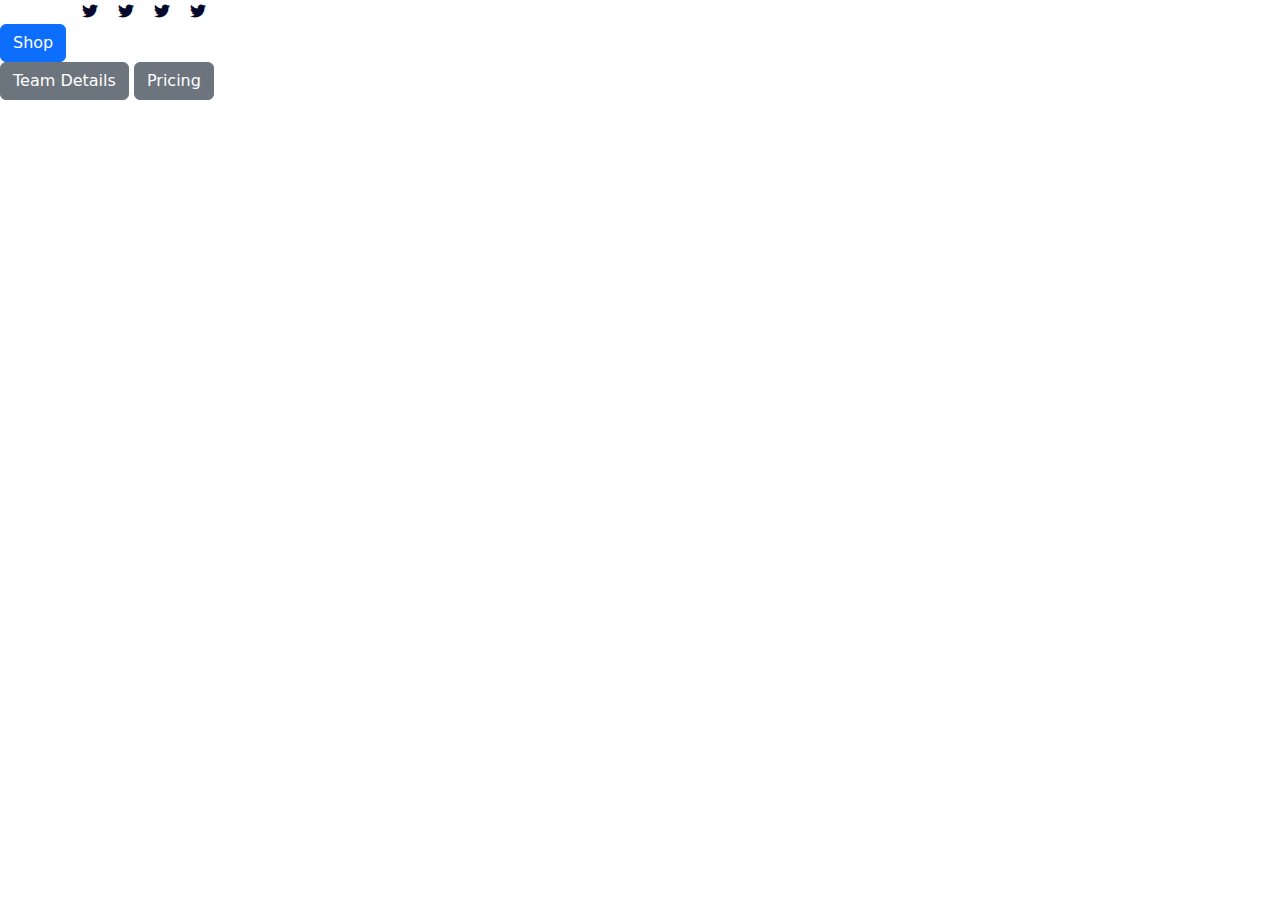
<file: index.html>
<!DOCTYPE html>
<html lang="en">

<head>
    <meta charset="UTF-8">
    <meta name="viewport" content="width=device-width, initial-scale=1.0">
    <title>Bootstrap</title>
    <link rel="stylesheet" href="css/bootstrap.min.css">
    <link rel="stylesheet" href="css/style.css">
    <link rel="stylesheet" href="css/font-awesome-icons.css">
</head>

<body>
    <div class="container">
        <div class="social-link">
            <a href="#"> <i class="fa-brands fa-twitter"></i></a>
            <a href="#"> <i class="fa-brands fa-twitter"></i></a>
            <a href="#"> <i class="fa-brands fa-twitter"></i></a>
            <a href="#"> <i class="fa-brands fa-twitter"></i></a>
        </div>
    </div>
    <div>
        <a class="btn btn-primary" href="shop.html">Shop</a>
    </div>
    <a class="btn btn-secondary" href="team-details.html">Team Details</a>
    <a class="btn btn-secondary" href="pricing.html">Pricing</a>
    <script src="js/bootstrap.min.js"></script>
</body>

</html>
</file>
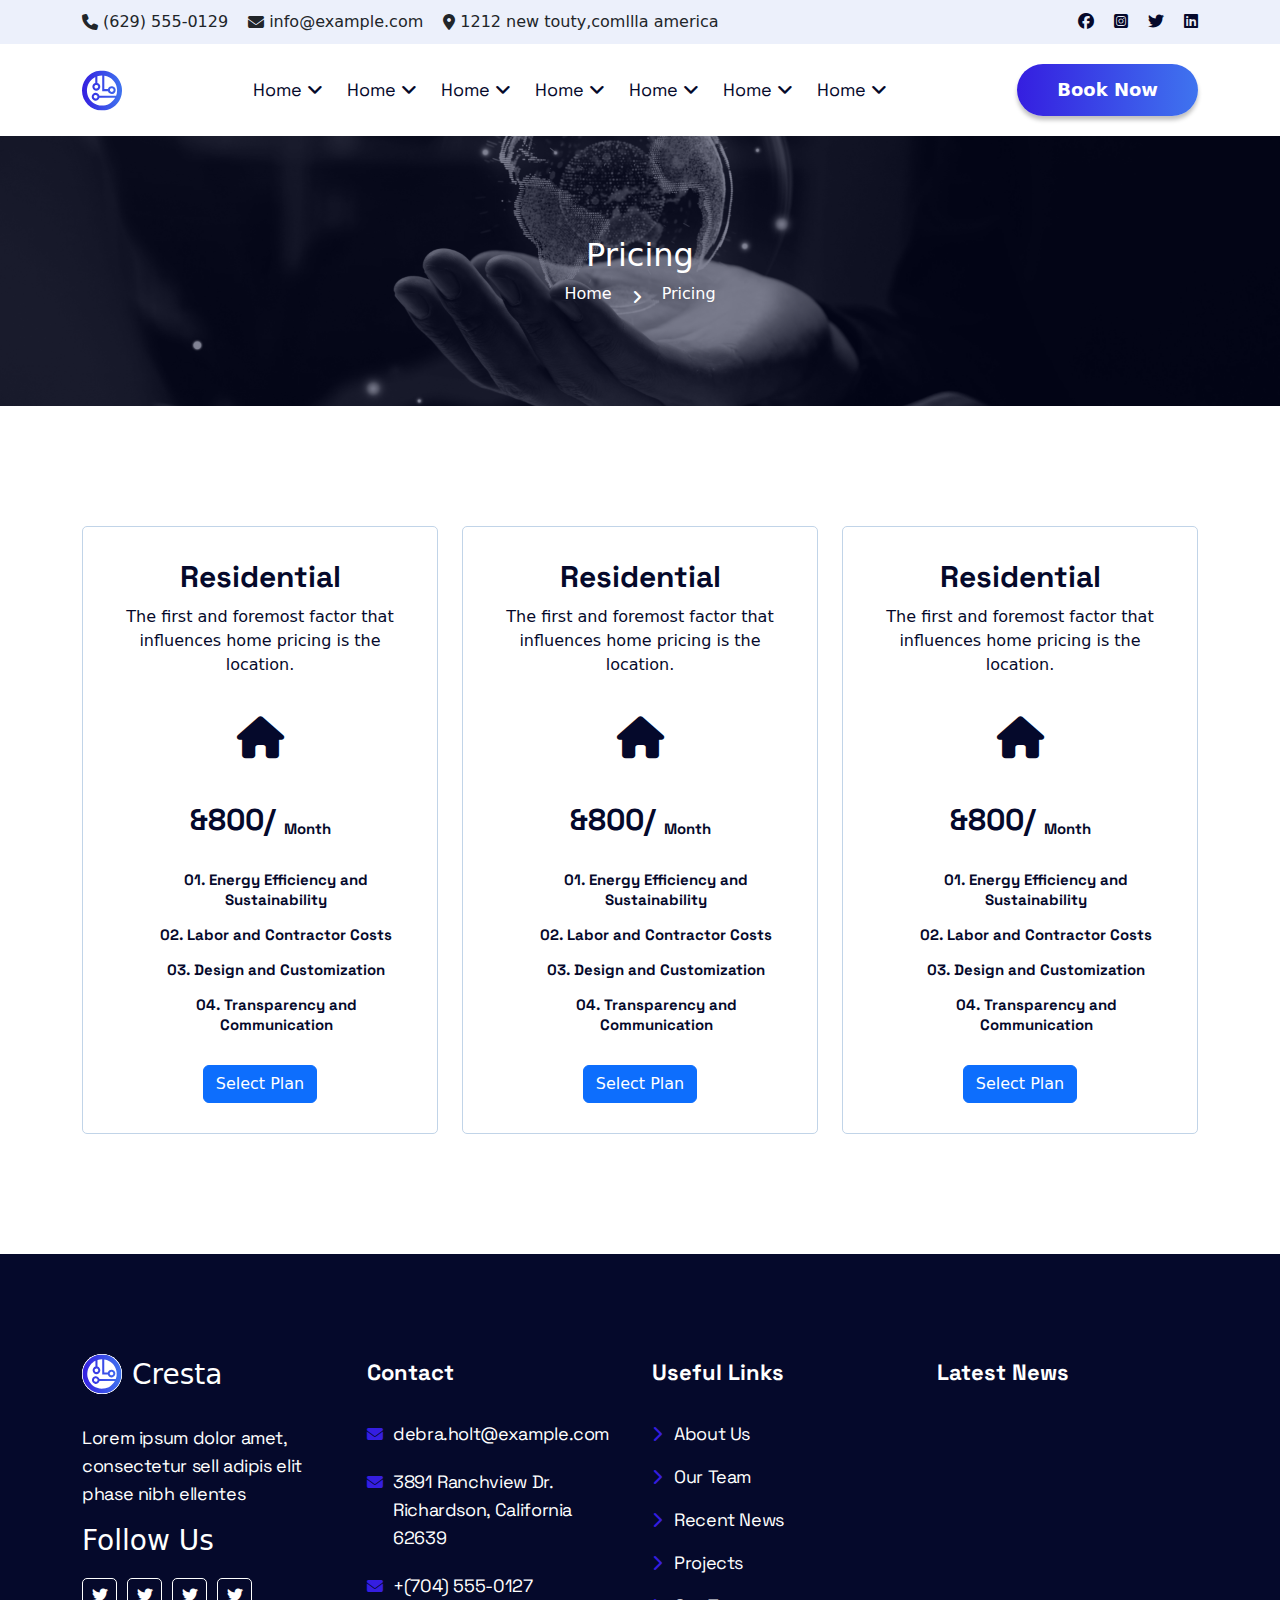
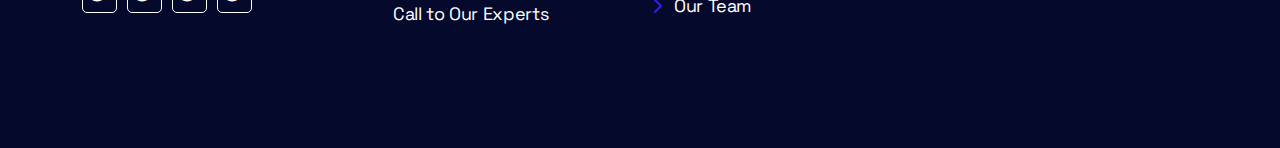
<file: pricing.html>
<!DOCTYPE html>
<html lang="en">

<head>
    <meta charset="UTF-8">
    <meta name="viewport" content="width=device-width, initial-scale=1.0">
    <title>Team Details</title>
    <link rel="stylesheet" href="css/style.css">
    <link rel="stylesheet" href="css/bootstrap.min.css">
    <link rel="stylesheet" href="css/font-awesome-icons.css">
    <link rel="preconnect" href="https://fonts.googleapis.com">
    <link rel="preconnect" href="https://fonts.gstatic.com" crossorigin>
    <link href="https://fonts.googleapis.com/css2?family=Space+Grotesk:wght@300..700&display=swap" rel="stylesheet">
</head>

<body>
    <!-- Header section Start -->
    <header>
        <div class="header-top">
            <div class="container">
                <div class="header-top-content-wrapper">
                    <div class="header-left-contact-info">
                        <ul>
                            <li>
                                <i class="fa-solid fa-phone"></i>
                                <p>(629) 555-0129</p>
                            </li>
                            <li>
                                <i class="fa-solid fa-envelope"></i>
                                <p>info@example.com</p>
                            </li>
                            <li>
                                <i class="fa-solid fa-location-dot"></i>
                                <p>1212 new touty,comllla america</p>
                            </li>
                        </ul>
                    </div>
                    <div class="social-link">
                        <a href="#"> <i class="fa-brands fa-facebook"></i></a>
                        <a href="#"> <i class="fa-brands fa-square-instagram"></i></a>
                        <a href="#"> <i class="fa-brands fa-twitter"></i></a>
                        <a href="#"> <i class="fa-brands fa-linkedin"></i></a>
                    </div>
                </div>
            </div>
        </div>
        <div class="main-nav">
            <div class="container">
                <div class="nav-content-wrapper">
                    <div class="main-logo">
                        <img src="images/logo.svg" alt="">
                    </div>
                    <nav>
                        <ul>
                            <li><a href="#">Home<i class="fa-solid fa-angle-down"></i></a></li>
                            <li><a href="#">Home<i class="fa-solid fa-angle-down"></i></a></li>
                            <li><a href="#">Home<i class="fa-solid fa-angle-down"></i></a></li>
                            <li><a href="#">Home<i class="fa-solid fa-angle-down"></i></a></li>
                            <li><a href="#">Home<i class="fa-solid fa-angle-down"></i></a></li>
                            <li><a href="#">Home<i class="fa-solid fa-angle-down"></i></a></li>
                            <li><a href="#">Home<i class="fa-solid fa-angle-down"></i></a></li>
                        </ul>
                    </nav>
                    <div>
                        <a class="primary-btn" href="#">Book Now</a>
                    </div>
                </div>
            </div>
        </div>
    </header>
    <!-- Header section Start -->
    <!-- Breadcum Start -->
    <div class="breadcum">
        <div>
            <h2 class="breadcum-title">Pricing</h2>
            <div class="breadcum-links">
                <a href="index.html">Home</a>
                <i class="fa-solid fa-angle-right"></i>
                <p>Pricing</p>
            </div>
        </div>
    </div>
    <!-- Breadcum End -->
    <section class="pricing-area">
        <div class="container">
            <div class="row">
                <div class="col-lg-4">
                    <div class="pricing-card">
                        <h2 class="price-title">Residential</h2>
                        <p class="price-para">The first and foremost factor that influences home pricing is the
                            location.</p>
                        <div class="price-icon">
                            <i class="fa-solid fa-house"></i>
                        </div>
                        <p class="price">&800/ <sub>Month</sub></p>
                        <ul>
                            <li>01. Energy Efficiency and Sustainability</li>
                            <li>02. Labor and Contractor Costs</li>
                            <li>03. Design and Customization</li>
                            <li>04. Transparency and Communication</li>
                        </ul>
                        <button class="btn btn-primary">Select Plan</button>
                    </div>
                </div>
                <div class="col-lg-4">
                    <div class="pricing-card">
                        <h2 class="price-title">Residential</h2>
                        <p class="price-para">The first and foremost factor that influences home pricing is the
                            location.</p>
                        <div class="price-icon">
                            <i class="fa-solid fa-house"></i>
                        </div>
                        <p class="price">&800/ <sub>Month</sub></p>
                        <ul>
                            <li>01. Energy Efficiency and Sustainability</li>
                            <li>02. Labor and Contractor Costs</li>
                            <li>03. Design and Customization</li>
                            <li>04. Transparency and Communication</li>
                        </ul>
                        <button class="btn btn-primary">Select Plan</button>
                    </div>
                </div>
                <div class="col-lg-4">
                    <div class="pricing-card">
                        <h2 class="price-title">Residential</h2>
                        <p class="price-para">The first and foremost factor that influences home pricing is the
                            location.</p>
                        <div class="price-icon">
                            <i class="fa-solid fa-house"></i>
                        </div>
                        <p class="price">&800/ <sub>Month</sub></p>
                        <ul>
                            <li>01. Energy Efficiency and Sustainability</li>
                            <li>02. Labor and Contractor Costs</li>
                            <li>03. Design and Customization</li>
                            <li>04. Transparency and Communication</li>
                        </ul>
                        <button class="btn btn-primary">Select Plan</button>
                    </div>
                </div>
            </div>
        </div>
    </section>
    <!-- Footer Start -->
    <footer class="footer">
        <div class="container">
            <div class="row">
                <div class="col-lg-3">
                    <div class="footer-widget">
                        <div class="footer-logo">
                            <img src="images/logo.svg" alt="logo">
                            <h3>Cresta</h3>
                        </div>
                        <p class="footer-para">Lorem ipsum dolor amet, consectetur sell adipis elit phase nibh ellentes
                        </p>
                        <div class="follow-us">
                            <h3>Follow Us</h3>
                            <div class="social-link footer-links">
                                <a href="#"> <i class="fa-brands fa-twitter"></i></a>
                                <a href="#"> <i class="fa-brands fa-twitter"></i></a>
                                <a href="#"> <i class="fa-brands fa-twitter"></i></a>
                                <a href="#"> <i class="fa-brands fa-twitter"></i></a>
                            </div>
                        </div>
                    </div>
                </div>
                <div class="col-lg-3">
                    <div class="footer-widget">
                        <h3 class="widget-title">Contact</h3>
                        <div class="contact-info">
                            <ul>
                                <li><i class="fa-solid fa-envelope"></i>
                                    <p>debra.holt@example.com</p>
                                </li>
                                <li><i class="fa-solid fa-envelope"></i>
                                    <p>3891 Ranchview Dr. Richardson, California 62639</p>
                                </li>
                                <li><i class="fa-solid fa-envelope"></i>
                                    <p>+(704) 555-0127 <br> Call to Our Experts</p>
                                </li>
                            </ul>
                        </div>
                    </div>
                </div>
                <div class="col-lg-3">
                    <div class="footer-widget">
                        <h3 class="widget-title">Useful Links</h3>
                        <div class="useful-links">
                            <ul>
                                <li><i class="fa-solid fa-chevron-right"></i><a href="#">About Us</a></li>
                                <li><i class="fa-solid fa-chevron-right"></i><a href="#">Our Team</a></li>
                                <li><i class="fa-solid fa-chevron-right"></i><a href="#">Recent News </a></li>
                                <li><i class="fa-solid fa-chevron-right"></i><a href="#">Projects</a></li>
                                <li><i class="fa-solid fa-chevron-right"></i><a href="#">Our Team</a></li>
                            </ul>
                        </div>
                    </div>
                </div>
                <div class="col-lg-3">
                    <div class="footer-widget">
                        <h3 class="widget-title">Latest News</h3>
                    </div>
                </div>
            </div>
        </div>
    </footer>
    <!-- Footer End -->
    <script src="js/bootstrap.min.js"></script>
</body>

</html>
</file>
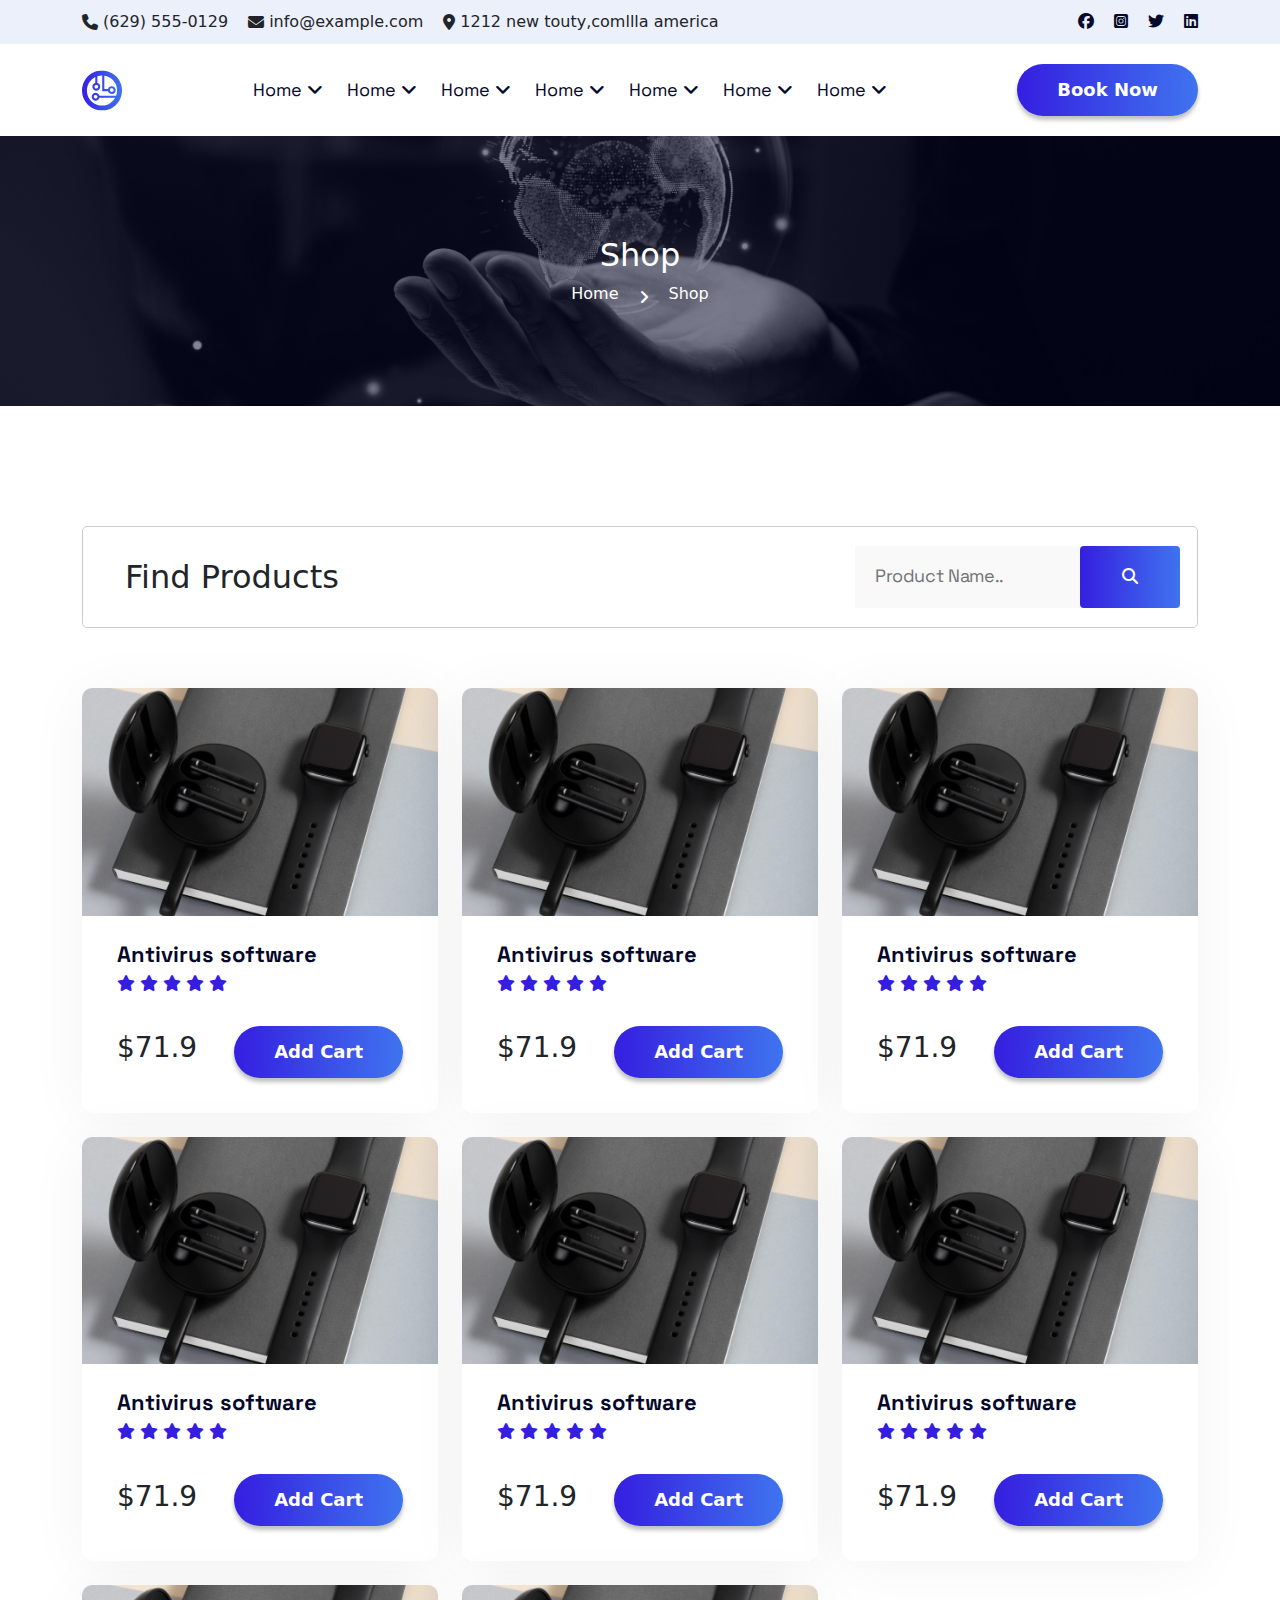
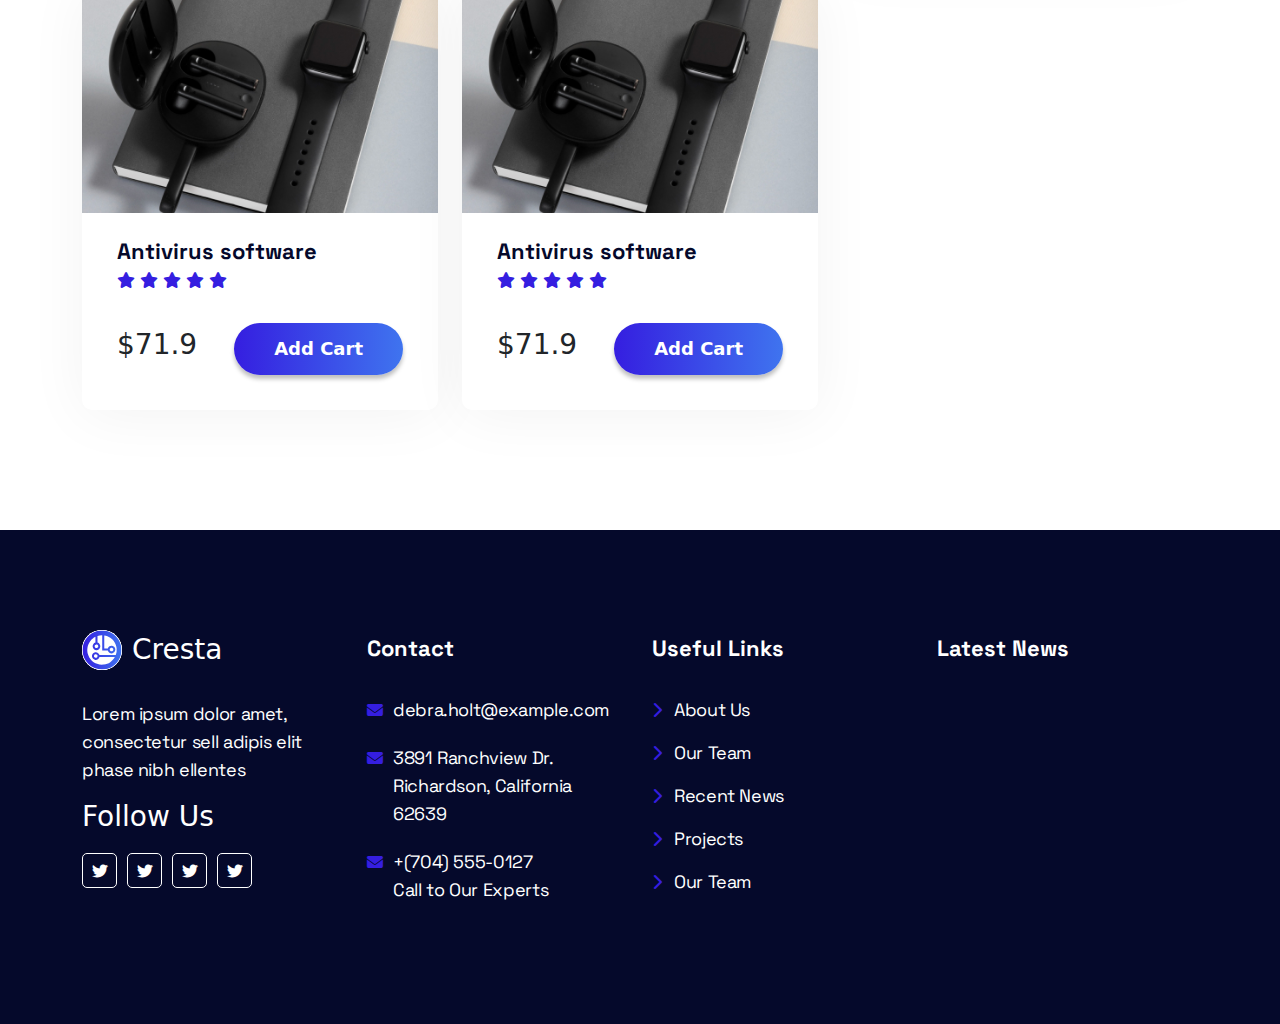
<file: shop.html>
<!DOCTYPE html>
<html lang="en">

<head>
    <meta charset="UTF-8">
    <meta name="viewport" content="width=device-width, initial-scale=1.0">
    <title>Team Details</title>
    <link rel="stylesheet" href="css/style.css">
    <link rel="stylesheet" href="css/bootstrap.min.css">
    <link rel="stylesheet" href="css/font-awesome-icons.css">
    <link rel="preconnect" href="https://fonts.googleapis.com">
    <link rel="preconnect" href="https://fonts.gstatic.com" crossorigin>
    <link href="https://fonts.googleapis.com/css2?family=Space+Grotesk:wght@300..700&display=swap" rel="stylesheet">
</head>

<body>
    <!-- Header section Start -->
    <header>
        <div class="header-top">
            <div class="container">
                <div class="header-top-content-wrapper">
                    <div class="header-left-contact-info">
                        <ul>
                            <li>
                                <i class="fa-solid fa-phone"></i>
                                <p>(629) 555-0129</p>
                            </li>
                            <li>
                                <i class="fa-solid fa-envelope"></i>
                                <p>info@example.com</p>
                            </li>
                            <li>
                                <i class="fa-solid fa-location-dot"></i>
                                <p>1212 new touty,comllla america</p>
                            </li>
                        </ul>
                    </div>
                    <div class="social-link">
                        <a href="#"> <i class="fa-brands fa-facebook"></i></a>
                        <a href="#"> <i class="fa-brands fa-square-instagram"></i></a>
                        <a href="#"> <i class="fa-brands fa-twitter"></i></a>
                        <a href="#"> <i class="fa-brands fa-linkedin"></i></a>
                    </div>
                </div>
            </div>
        </div>
        <div class="main-nav">
            <div class="container">
                <div class="nav-content-wrapper">
                    <div class="main-logo">
                        <img src="images/logo.svg" alt="">
                    </div>
                    <nav>
                        <ul>
                            <li><a href="#">Home<i class="fa-solid fa-angle-down"></i></a></li>
                            <li><a href="#">Home<i class="fa-solid fa-angle-down"></i></a></li>
                            <li><a href="#">Home<i class="fa-solid fa-angle-down"></i></a></li>
                            <li><a href="#">Home<i class="fa-solid fa-angle-down"></i></a></li>
                            <li><a href="#">Home<i class="fa-solid fa-angle-down"></i></a></li>
                            <li><a href="#">Home<i class="fa-solid fa-angle-down"></i></a></li>
                            <li><a href="#">Home<i class="fa-solid fa-angle-down"></i></a></li>
                        </ul>
                    </nav>
                    <div>
                        <a class="primary-btn" href="#">Book Now</a>
                    </div>
                </div>
            </div>
        </div>
    </header>
    <!-- Header section Start -->
    <!-- Breadcum Start -->
    <div class="breadcum">
        <div>
            <h2 class="breadcum-title">Shop</h2>
            <div class="breadcum-links">
                <a href="index.html">Home</a>
                <i class="fa-solid fa-angle-right"></i>
                <p>Shop</p>
            </div>
        </div>
    </div>
    <!-- Breadcum End -->
    <!-- Find Products Start -->
    <section class="find-products">
        <div class="container">
            <div class="find-products-search-wrapper">
                <h2>Find Products</h2>
                <form>
                    <input type="search" placeholder="Product Name..">
                    <button><i class="fa-solid fa-magnifying-glass"></i></button>
                </form>
            </div>
            <div class="products-card-wrapper">
                <div class="row">
                    <div class="col-lg-4">
                        <div class="product-card-content">
                            <div class="product-image">
                                <img src="images/product-image-1.jpg" alt="">
                            </div>
                            <div class="product-info">
                                <h3 class="product-title">Antivirus software</h3>
                                <div class="stars">
                                    <ul>
                                        <li><i class="fa-solid fa-star"></i></li>
                                        <li><i class="fa-solid fa-star"></i></li>
                                        <li><i class="fa-solid fa-star"></i></li>
                                        <li><i class="fa-solid fa-star"></i></li>
                                        <li><i class="fa-solid fa-star"></i></li>
                                    </ul>
                                </div>
                                <div class="product-pricing">
                                    <h3>$71.9</h3>
                                    <a class="primary-btn" href="#">Add Cart</a>
                                </div>
                            </div>
                        </div>
                    </div>
                    <div class="col-lg-4">
                        <div class="product-card-content">
                            <div class="product-image">
                                <img src="images/product-image-1.jpg" alt="">
                            </div>
                            <div class="product-info">
                                <h3 class="product-title">Antivirus software</h3>
                                <div class="stars">
                                    <ul>
                                        <li><i class="fa-solid fa-star"></i></li>
                                        <li><i class="fa-solid fa-star"></i></li>
                                        <li><i class="fa-solid fa-star"></i></li>
                                        <li><i class="fa-solid fa-star"></i></li>
                                        <li><i class="fa-solid fa-star"></i></li>
                                    </ul>
                                </div>
                                <div class="product-pricing">
                                    <h3>$71.9</h3>
                                    <a class="primary-btn" href="#">Add Cart</a>
                                </div>
                            </div>
                        </div>
                    </div>
                    <div class="col-lg-4">
                        <div class="product-card-content">
                            <div class="product-image">
                                <img src="images/product-image-1.jpg" alt="">
                            </div>
                            <div class="product-info">
                                <h3 class="product-title">Antivirus software</h3>
                                <div class="stars">
                                    <ul>
                                        <li><i class="fa-solid fa-star"></i></li>
                                        <li><i class="fa-solid fa-star"></i></li>
                                        <li><i class="fa-solid fa-star"></i></li>
                                        <li><i class="fa-solid fa-star"></i></li>
                                        <li><i class="fa-solid fa-star"></i></li>
                                    </ul>
                                </div>
                                <div class="product-pricing">
                                    <h3>$71.9</h3>
                                    <a class="primary-btn" href="#">Add Cart</a>
                                </div>
                            </div>
                        </div>
                    </div>
                    <div class="col-lg-4">
                        <div class="product-card-content">
                            <div class="product-image">
                                <img src="images/product-image-1.jpg" alt="">
                            </div>
                            <div class="product-info">
                                <h3 class="product-title">Antivirus software</h3>
                                <div class="stars">
                                    <ul>
                                        <li><i class="fa-solid fa-star"></i></li>
                                        <li><i class="fa-solid fa-star"></i></li>
                                        <li><i class="fa-solid fa-star"></i></li>
                                        <li><i class="fa-solid fa-star"></i></li>
                                        <li><i class="fa-solid fa-star"></i></li>
                                    </ul>
                                </div>
                                <div class="product-pricing">
                                    <h3>$71.9</h3>
                                    <a class="primary-btn" href="#">Add Cart</a>
                                </div>
                            </div>
                        </div>
                    </div>
                    <div class="col-lg-4">
                        <div class="product-card-content">
                            <div class="product-image">
                                <img src="images/product-image-1.jpg" alt="">
                            </div>
                            <div class="product-info">
                                <h3 class="product-title">Antivirus software</h3>
                                <div class="stars">
                                    <ul>
                                        <li><i class="fa-solid fa-star"></i></li>
                                        <li><i class="fa-solid fa-star"></i></li>
                                        <li><i class="fa-solid fa-star"></i></li>
                                        <li><i class="fa-solid fa-star"></i></li>
                                        <li><i class="fa-solid fa-star"></i></li>
                                    </ul>
                                </div>
                                <div class="product-pricing">
                                    <h3>$71.9</h3>
                                    <a class="primary-btn" href="#">Add Cart</a>
                                </div>
                            </div>
                        </div>
                    </div>
                    <div class="col-lg-4">
                        <div class="product-card-content">
                            <div class="product-image">
                                <img src="images/product-image-1.jpg" alt="">
                            </div>
                            <div class="product-info">
                                <h3 class="product-title">Antivirus software</h3>
                                <div class="stars">
                                    <ul>
                                        <li><i class="fa-solid fa-star"></i></li>
                                        <li><i class="fa-solid fa-star"></i></li>
                                        <li><i class="fa-solid fa-star"></i></li>
                                        <li><i class="fa-solid fa-star"></i></li>
                                        <li><i class="fa-solid fa-star"></i></li>
                                    </ul>
                                </div>
                                <div class="product-pricing">
                                    <h3>$71.9</h3>
                                    <a class="primary-btn" href="#">Add Cart</a>
                                </div>
                            </div>
                        </div>
                    </div>
                    <div class="col-lg-4">
                        <div class="product-card-content">
                            <div class="product-image">
                                <img src="images/product-image-1.jpg" alt="">
                            </div>
                            <div class="product-info">
                                <h3 class="product-title">Antivirus software</h3>
                                <div class="stars">
                                    <ul>
                                        <li><i class="fa-solid fa-star"></i></li>
                                        <li><i class="fa-solid fa-star"></i></li>
                                        <li><i class="fa-solid fa-star"></i></li>
                                        <li><i class="fa-solid fa-star"></i></li>
                                        <li><i class="fa-solid fa-star"></i></li>
                                    </ul>
                                </div>
                                <div class="product-pricing">
                                    <h3>$71.9</h3>
                                    <a class="primary-btn" href="#">Add Cart</a>
                                </div>
                            </div>
                        </div>
                    </div>
                    <div class="col-lg-4">
                        <div class="product-card-content">
                            <div class="product-image">
                                <img src="images/product-image-1.jpg" alt="">
                            </div>
                            <div class="product-info">
                                <h3 class="product-title">Antivirus software</h3>
                                <div class="stars">
                                    <ul>
                                        <li><i class="fa-solid fa-star"></i></li>
                                        <li><i class="fa-solid fa-star"></i></li>
                                        <li><i class="fa-solid fa-star"></i></li>
                                        <li><i class="fa-solid fa-star"></i></li>
                                        <li><i class="fa-solid fa-star"></i></li>
                                    </ul>
                                </div>
                                <div class="product-pricing">
                                    <h3>$71.9</h3>
                                    <a class="primary-btn" href="#">Add Cart</a>
                                </div>
                            </div>
                        </div>
                    </div>
                </div>
            </div>
        </div>
    </section>
    <!-- Find Products End -->
    <!-- Footer Start -->
    <footer class="footer">
        <div class="container">
            <div class="row">
                <div class="col-lg-3">
                    <div class="footer-widget">
                        <div class="footer-logo">
                            <img src="images/logo.svg" alt="logo">
                            <h3>Cresta</h3>
                        </div>
                        <p class="footer-para">Lorem ipsum dolor amet, consectetur sell adipis elit phase nibh ellentes
                        </p>
                        <div class="follow-us">
                            <h3>Follow Us</h3>
                            <div class="social-link footer-links">
                                <a href="#"> <i class="fa-brands fa-twitter"></i></a>
                                <a href="#"> <i class="fa-brands fa-twitter"></i></a>
                                <a href="#"> <i class="fa-brands fa-twitter"></i></a>
                                <a href="#"> <i class="fa-brands fa-twitter"></i></a>
                            </div>
                        </div>
                    </div>
                </div>
                <div class="col-lg-3">
                    <div class="footer-widget">
                        <h3 class="widget-title">Contact</h3>
                        <div class="contact-info">
                            <ul>
                                <li><i class="fa-solid fa-envelope"></i>
                                    <p>debra.holt@example.com</p>
                                </li>
                                <li><i class="fa-solid fa-envelope"></i>
                                    <p>3891 Ranchview Dr. Richardson, California 62639</p>
                                </li>
                                <li><i class="fa-solid fa-envelope"></i>
                                    <p>+(704) 555-0127 <br> Call to Our Experts</p>
                                </li>
                            </ul>
                        </div>
                    </div>
                </div>
                <div class="col-lg-3">
                    <div class="footer-widget">
                        <h3 class="widget-title">Useful Links</h3>
                        <div class="useful-links">
                            <ul>
                                <li><i class="fa-solid fa-chevron-right"></i><a href="#">About Us</a></li>
                                <li><i class="fa-solid fa-chevron-right"></i><a href="#">Our Team</a></li>
                                <li><i class="fa-solid fa-chevron-right"></i><a href="#">Recent News </a></li>
                                <li><i class="fa-solid fa-chevron-right"></i><a href="#">Projects</a></li>
                                <li><i class="fa-solid fa-chevron-right"></i><a href="#">Our Team</a></li>
                            </ul>
                        </div>
                    </div>
                </div>
                <div class="col-lg-3">
                    <div class="footer-widget">
                        <h3 class="widget-title">Latest News</h3>
                    </div>
                </div>
            </div>
        </div>
    </footer>
    <!-- Footer End -->
    <script src="js/bootstrap.min.js"></script>
</body>

</html>
</file>
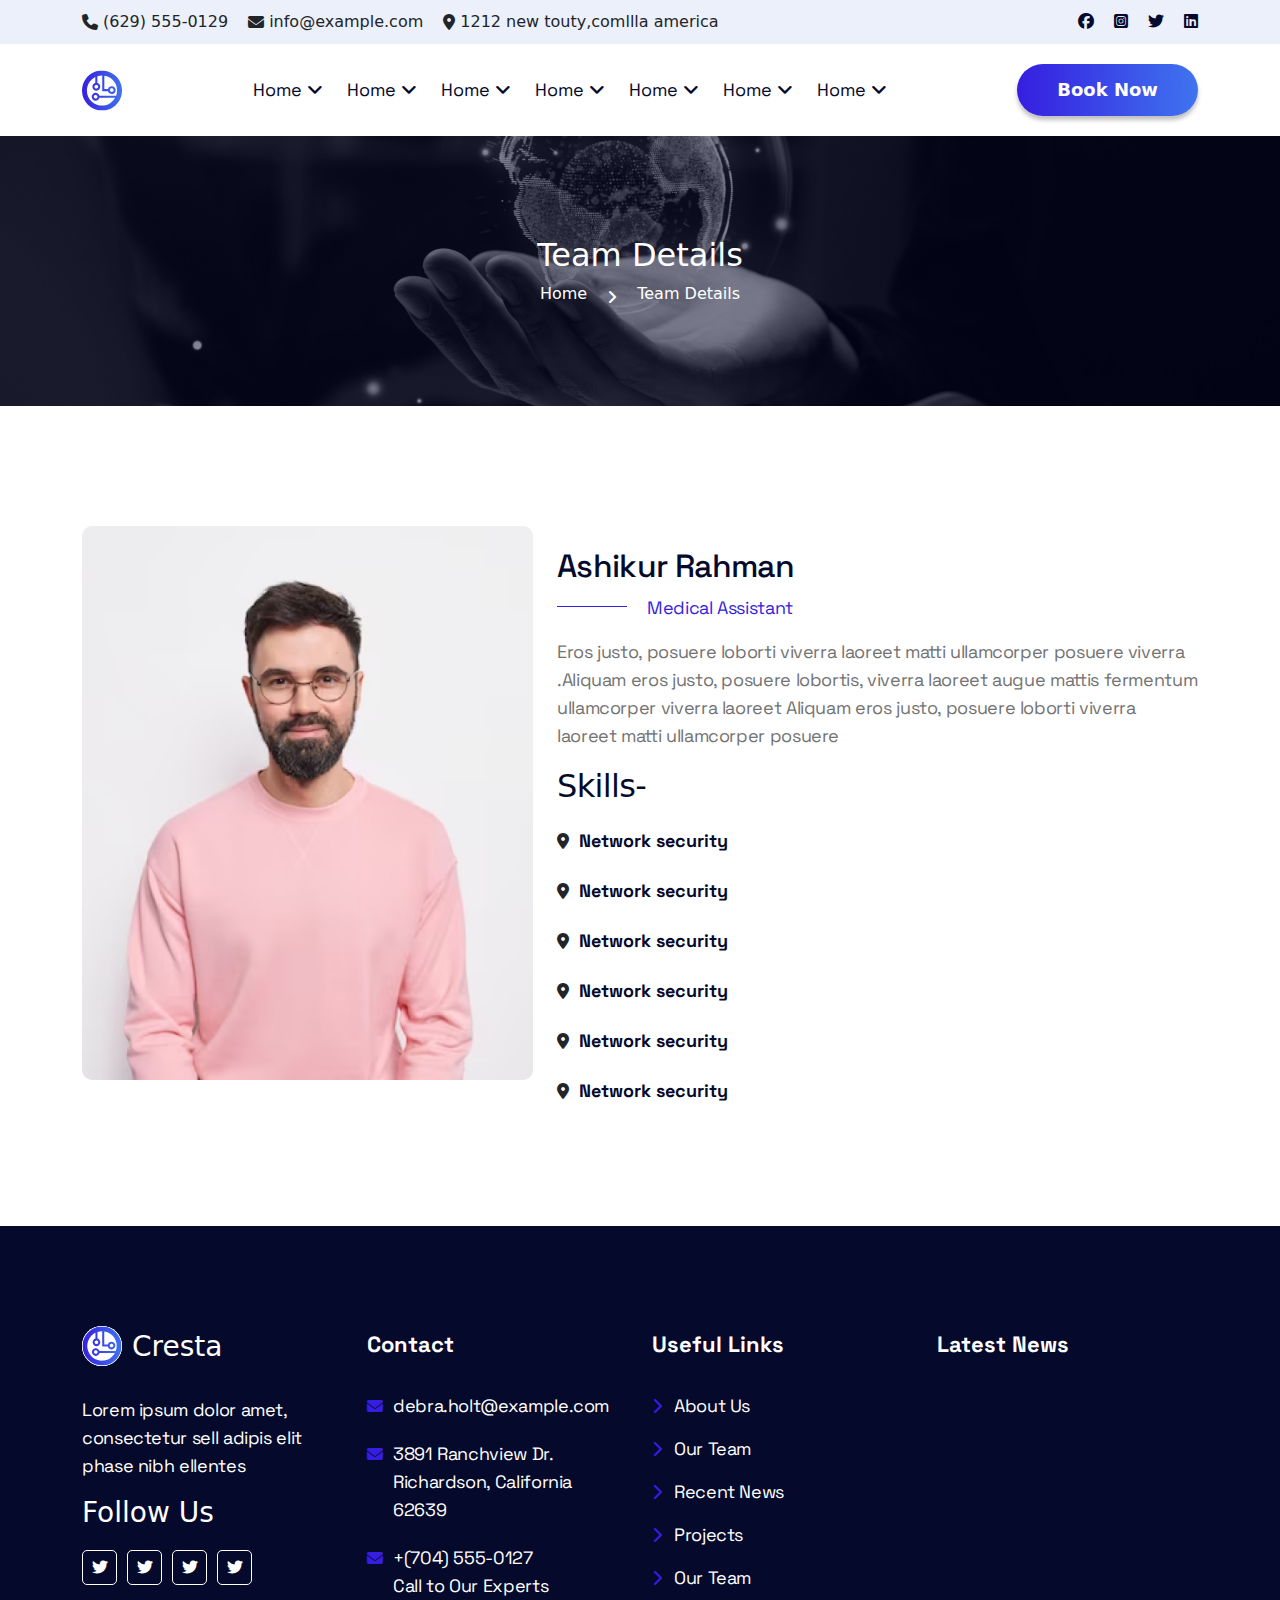
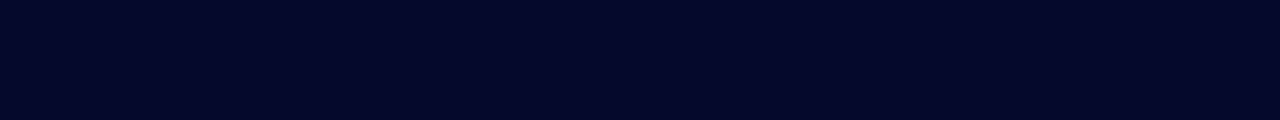
<file: team-details.html>
<!DOCTYPE html>
<html lang="en">

<head>
    <meta charset="UTF-8">
    <meta name="viewport" content="width=device-width, initial-scale=1.0">
    <title>Team Details</title>
    <link rel="stylesheet" href="css/style.css">
    <link rel="stylesheet" href="css/bootstrap.min.css">
    <link rel="stylesheet" href="css/font-awesome-icons.css">
    <link rel="preconnect" href="https://fonts.googleapis.com">
    <link rel="preconnect" href="https://fonts.gstatic.com" crossorigin>
    <link href="https://fonts.googleapis.com/css2?family=Space+Grotesk:wght@300..700&display=swap" rel="stylesheet">
</head>

<body>
    <!-- Header section Start -->
    <header>
        <div class="header-top">
            <div class="container">
                <div class="header-top-content-wrapper">
                    <div class="header-left-contact-info">
                        <ul>
                            <li>
                                <i class="fa-solid fa-phone"></i>
                                <p>(629) 555-0129</p>
                            </li>
                            <li>
                                <i class="fa-solid fa-envelope"></i>
                                <p>info@example.com</p>
                            </li>
                            <li>
                                <i class="fa-solid fa-location-dot"></i>
                                <p>1212 new touty,comllla america</p>
                            </li>
                        </ul>
                    </div>
                    <div class="social-link">
                        <a href="#"> <i class="fa-brands fa-facebook"></i></a>
                        <a href="#"> <i class="fa-brands fa-square-instagram"></i></a>
                        <a href="#"> <i class="fa-brands fa-twitter"></i></a>
                        <a href="#"> <i class="fa-brands fa-linkedin"></i></a>
                    </div>
                </div>
            </div>
        </div>
        <div class="main-nav">
            <div class="container">
                <div class="nav-content-wrapper">
                    <div class="main-logo">
                        <img src="images/logo.svg" alt="">
                    </div>
                    <nav>
                        <ul>
                            <li><a href="#">Home<i class="fa-solid fa-angle-down"></i></a></li>
                            <li><a href="#">Home<i class="fa-solid fa-angle-down"></i></a></li>
                            <li><a href="#">Home<i class="fa-solid fa-angle-down"></i></a></li>
                            <li><a href="#">Home<i class="fa-solid fa-angle-down"></i></a></li>
                            <li><a href="#">Home<i class="fa-solid fa-angle-down"></i></a></li>
                            <li><a href="#">Home<i class="fa-solid fa-angle-down"></i></a></li>
                            <li><a href="#">Home<i class="fa-solid fa-angle-down"></i></a></li>
                        </ul>
                    </nav>
                    <div>
                        <a class="primary-btn" href="#">Book Now</a>
                    </div>
                </div>
            </div>
        </div>
    </header>
    <!-- Header section Start -->
    <!-- Breadcum Start -->
    <div class="breadcum">
        <div>
            <h2 class="breadcum-title">Team Details</h2>
            <div class="breadcum-links">
                <a href="index.html">Home</a>
                <i class="fa-solid fa-angle-right"></i>
                <p>Team Details</p>
            </div>
        </div>
    </div>
    <!-- Breadcum End -->
    <!-- Team Details Information -->
    <section class="team-details-info">
        <div class="container">
            <div class="row">
                <div class="col-lg-5">
                    <div class="team-image">
                        <img src="images/team-image.jpg" alt="">
                    </div>
                </div>
                <div class="col-lg-7">
                    <div class="team-details-info-wrapper">
                        <h2 class="team-name">Ashikur Rahman</h2>
                        <p class="team-designation">Medical Assistant</p>
                        <p class="team-bio">Eros justo, posuere loborti viverra laoreet matti ullamcorper posuere
                            viverra .Aliquam eros justo, posuere lobortis, viverra laoreet augue mattis fermentum
                            ullamcorper viverra laoreet Aliquam eros justo, posuere loborti viverra laoreet matti
                            ullamcorper posuere</p>
                        <div class="team-skill">
                            <h3 class="title">Skills-</h3>
                            <ul>
                                <li>
                                    <i class="fa-solid fa-location-dot"></i>
                                    <h3>Network security</h3>
                                </li>
                                <li>
                                    <i class="fa-solid fa-location-dot"></i>
                                    <h3>Network security</h3>
                                </li>
                                <li>
                                    <i class="fa-solid fa-location-dot"></i>
                                    <h3>Network security</h3>
                                </li>
                                <li>
                                    <i class="fa-solid fa-location-dot"></i>
                                    <h3>Network security</h3>
                                </li>
                                <li>
                                    <i class="fa-solid fa-location-dot"></i>
                                    <h3>Network security</h3>
                                </li>
                                <li>
                                    <i class="fa-solid fa-location-dot"></i>
                                    <h3>Network security</h3>
                                </li>
                            </ul>
                        </div>
                    </div>
                </div>
            </div>
        </div>
    </section>
    <!-- Footer Start -->
    <footer class="footer">
        <div class="container">
            <div class="row">
                <div class="col-lg-3">
                    <div class="footer-widget">
                        <div class="footer-logo">
                            <img src="images/logo.svg" alt="logo">
                            <h3>Cresta</h3>
                        </div>
                        <p class="footer-para">Lorem ipsum dolor amet, consectetur sell adipis elit phase nibh ellentes
                        </p>
                        <div class="follow-us">
                            <h3>Follow Us</h3>
                            <div class="social-link footer-links">
                                <a href="#"> <i class="fa-brands fa-twitter"></i></a>
                                <a href="#"> <i class="fa-brands fa-twitter"></i></a>
                                <a href="#"> <i class="fa-brands fa-twitter"></i></a>
                                <a href="#"> <i class="fa-brands fa-twitter"></i></a>
                            </div>
                        </div>
                    </div>
                </div>
                <div class="col-lg-3">
                    <div class="footer-widget">
                        <h3 class="widget-title">Contact</h3>
                        <div class="contact-info">
                            <ul>
                                <li><i class="fa-solid fa-envelope"></i>
                                    <p>debra.holt@example.com</p>
                                </li>
                                <li><i class="fa-solid fa-envelope"></i>
                                    <p>3891 Ranchview Dr. Richardson, California 62639</p>
                                </li>
                                <li><i class="fa-solid fa-envelope"></i>
                                    <p>+(704) 555-0127 <br> Call to Our Experts</p>
                                </li>
                            </ul>
                        </div>
                    </div>
                </div>
                <div class="col-lg-3">
                    <div class="footer-widget">
                        <h3 class="widget-title">Useful Links</h3>
                        <div class="useful-links">
                            <ul>
                                <li><i class="fa-solid fa-chevron-right"></i><a href="#">About Us</a></li>
                                <li><i class="fa-solid fa-chevron-right"></i><a href="#">Our Team</a></li>
                                <li><i class="fa-solid fa-chevron-right"></i><a href="#">Recent News </a></li>
                                <li><i class="fa-solid fa-chevron-right"></i><a href="#">Projects</a></li>
                                <li><i class="fa-solid fa-chevron-right"></i><a href="#">Our Team</a></li>
                            </ul>
                        </div>
                    </div>
                </div>
                <div class="col-lg-3">
                    <div class="footer-widget">
                        <h3 class="widget-title">Latest News</h3>
                    </div>
                </div>
            </div>
        </div>
    </footer>
    <!-- Footer End -->
    <script src="js/bootstrap.min.js"></script>
</body>

</html>
</file>
<file: css/style.css>
* {
  margin: 0;
  padding: 0;
  box-sizing: border-box;
}
ul {
  list-style: none;
  margin: 0;
  padding: 0;
}
a {
  text-decoration: none !important;
}
.row {
  --bs-gutter-y: 1.5rem !important;
}

.breadcum {
  background-image: url("../images/Image.png");
  background-size: cover;
  background-position: center;
  background-repeat: no-repeat;
  display: flex;
  align-items: center;
  justify-content: center;
  padding: 100px 0;
}

.breadcum-title {
  color: white;
  text-align: center;
}

.breadcum-links {
  color: white;
  display: flex;
  justify-content: center;
  align-items: center;
  gap: 20px;
}
.breadcum-links i {
  margin-top: 5px;
}
.breadcum-links p {
  margin-bottom: 0;
}
.breadcum-links a {
  color: white;
  text-decoration: none;
}
.breadcum-links a:hover {
  color: red;
}

.project-card {
  width: 100%;
  margin-top: 20px;
}
.project-card .card-img img {
  width: 100%;
  border-radius: 20px;
}
img {
  width: 100%;
}
.header-top-content-wrapper {
  display: flex;
  justify-content: space-between;
}
.header-top {
  padding: 10px 0;
  background: #ecf0fb;
}
.header-left-contact-info ul {
  list-style: none;
  margin: 0;
  padding: 0;
  display: flex;
  align-items: center;
  gap: 20px;
}
.header-left-contact-info ul li {
  display: flex;
  align-items: center;
  gap: 5px;
}
.header-left-contact-info ul li p {
  margin-bottom: 0;
}
.main-logo {
  width: 40px;
  height: 40px;
}
/* Primary Button */
.primary-btn {
  color: #fff;
  font-size: 18px;
  font-weight: 700;
  line-height: 30px;
  display: inline-block;
  padding: 11px 40px;
  border-radius: 100px;
  background: linear-gradient(91deg, #351ee0 0%, #3f74ef 100%);
  box-shadow: 0px 4px 4px 0px rgba(0, 0, 0, 0.25);
  text-decoration: none;
}

.nav-content-wrapper {
  display: flex;
  justify-content: space-between;
  align-items: center;
}

nav ul {
  display: flex;
  align-items: center;
  gap: 24px;
  margin: 0;
  padding: 0;
  list-style: none;
}

nav ul li a {
  color: #05092b;
  font-family: "Space Grotesk";
  font-size: 18px;
  font-weight: 400;
  line-height: 26px;
  text-decoration: none;
}
nav ul li a i {
  margin-left: 5px;
}
.main-nav {
  padding: 20px 0;
}

/* Footer Start */
.footer {
  background: #05092b;
  padding: 100px 0;
}
.footer-logo {
  display: flex;
  align-items: center;
  gap: 10px;
}
.footer-logo h3 {
  margin-bottom: 0;
  color: white;
}
.footer-logo img {
  width: 40px;
  height: 40px;
  border-radius: 100px;
}
.footer-para {
  margin-top: 30px;
  color: #fff;
  font-family: "Space Grotesk";
  font-size: 18px;
  font-weight: 400;
  line-height: 28px;
  letter-spacing: -0.36px;
}
.social-link a {
  color: #05092b;
}
.social-link {
  display: flex;
  align-items: center;
  gap: 20px;
}
.social-link.footer-links a {
  border-radius: 5px;
  border: 1px solid #fff;
  /* opacity: 0.3; */
  min-width: 35px;
  min-height: 35px;
  display: inline-flex;
  align-items: center;
  justify-content: center;
  text-decoration: none;
  color: white;
}
.social-link.footer-links {
  margin-top: 20px;
  display: flex;
  gap: 10px;
}
.social-link.team-details {
  gap: 7px;
}
.social-link.team-details a {
  background: #351ee0;
  width: 27px;
  height: 27px;
  display: flex;
  justify-content: center;
  align-items: center;
  border-radius: 100px;
  color: white;
}
.follow-us h3 {
  color: white;
}
/* Footer Widget */
.footer-widget .widget-title {
  color: #fff;
  font-family: "Space Grotesk";
  font-size: 22px;
  font-weight: 700;
  line-height: 36px;
  margin-bottom: 30px;
}
.footer-widget .contact-info ul {
  list-style: none;
  margin: 0;
  padding: 0;
}
.footer-widget .contact-info ul li p {
  color: #fff;
  font-family: "Space Grotesk";
  font-size: 18px;
  font-weight: 400;
  line-height: 28px;
  letter-spacing: -0.36px;
  margin-bottom: 0;
}
.footer-widget .contact-info ul li i {
  color: #351ee0;
  margin-top: 6px;
}
.footer-widget .contact-info ul li {
  display: flex;
  gap: 10px;
  margin-bottom: 20px;
}

.footer-widget .useful-links ul {
  list-style: none;
  margin: 0;
  padding: 0;
}
.footer-widget .useful-links ul li {
  margin-bottom: 15px;
}
.footer-widget .useful-links ul li i {
  color: #351ee0;
}
.footer-widget .useful-links ul li a {
  color: #fff;
  font-family: "Space Grotesk";
  font-size: 18px;
  font-weight: 400;
  line-height: 28px;
  letter-spacing: -0.36px;
  text-decoration: none;
  margin-left: 12px;
}
/* find-products */
.find-products {
  margin: 120px 0;
}
.find-products-search-wrapper {
  display: flex;
  justify-content: space-between;
  align-items: center;
  border-radius: 5px;
  border: 1px solid #ccc;
  padding: 19px 17px 19px 42px;
}
.find-products-search-wrapper h2 {
  margin-bottom: 0;
}
.find-products-search-wrapper form {
  background: #f9f9f9;
  padding-left: 20px;
  /* border: 1px solid red; */
}
.find-products-search-wrapper form input {
  outline: none;
  border: none;
  background: #f9f9f9;
}
.find-products-search-wrapper form input::placeholder {
  color: #737373;
  font-family: "Space Grotesk";
  font-size: 18px;
  font-weight: 400;
  line-height: 28px;
  letter-spacing: -0.36px;
}
.find-products-search-wrapper form button {
  border-radius: 4px;
  background: linear-gradient(91deg, #351ee0 0%, #3f74ef 100%);
  padding: 19px 42px;
  border: none;
  color: white;
}

/* products-card-wrapper */
.products-card-wrapper {
  margin-top: 60px;
}
.product-card-content {
  overflow: hidden;
  border-radius: 10px;
  background: #fff;
  box-shadow: 0px 5px 60px 0px rgba(0, 0, 0, 0.05);
}
.product-card-content .product-image img {
  width: 100%;
}
.product-card-content .product-info {
  padding: 20px 35px 35px 35px;
}
.product-card-content .product-info .product-title {
  color: #05092b;
  font-family: "Space Grotesk";
  font-size: 22px;
  font-style: normal;
  font-weight: 700;
  line-height: 36px;
  margin-bottom: 0;
}
.product-card-content .product-info .product-pricing {
  margin-top: 30px;
  display: flex;
  align-items: center;
  justify-content: space-between;
}

.stars ul {
  margin: 0;
  padding: 0;
  list-style: none;
  display: flex;
  align-items: center;
  gap: 5px;
  color: #351ee0;
}

.team-details-info {
  margin: 120px 0;
}
.team-image {
  border-radius: 10px;
  overflow: hidden;
}
.team-image img {
  width: 100%;
}
.team-details-info-wrapper {
  margin-top: 20px;
}
.team-details-info-wrapper .team-name {
  color: #05092b;
  font-family: "Space Grotesk";
  font-size: 32px;
  font-weight: 500;
  line-height: 40px;
  letter-spacing: -0.64px;
}
.team-details-info-wrapper .team-designation {
  padding-left: 90px;
  font-family: "Space Grotesk";
  font-size: 18px;
  font-weight: 400;
  line-height: 28px;
  letter-spacing: -0.36px;
  color: #351ee0;
  position: relative;
}
.team-details-info-wrapper .team-designation::before {
  content: "";
  background: #351ee0;
  height: 1px;
  width: 70px;
  position: absolute;
  left: 0;
  top: 12px;
}
.team-details-info-wrapper .team-bio {
  color: #737373;
  font-family: "Space Grotesk";
  font-size: 18px;
  font-weight: 400;
  line-height: 28px;
  letter-spacing: -0.36px;
}
.team-skill .title {
  color: #05092b;
  font-size: 32px;
  font-weight: 500;
  line-height: 40px;
  letter-spacing: -0.64px;
  margin-bottom: 20px;
}
.team-skill ul {
  list-style: none;
  margin: 0;
  padding: 0;
  display: flex;
  flex-wrap: wrap;
  gap: 20px 54px;
  max-width: 60%;
}

.team-skill ul li h3 {
  margin-bottom: 0;
  color: #05092b;
  font-family: "Space Grotesk";
  font-size: 18px;
  font-weight: 700;
  line-height: 30px; /* 166.667% */
}
.team-skill ul li {
  display: flex;
  gap: 10px;
  align-items: center;
}
.pricing-area {
  margin: 120px 0;
}
/* Pricing Card Area */
.pricing-card {
  border: 1px solid #c1d4e8;
  border-radius: 5px;
  text-align: center;
  padding: 30px;
  transition: all 0.4s ease;
  color: #05092b;
}
.pricing-card:hover {
  background: #05092b;
  color: white;
}
.pricing-card .price-icon {
  font-size: 42px;
  margin: 30px 0;
}
.pricing-card .price {
  /* color: #001f3f; */
  font-family: "Space Grotesk";
  font-size: 30px;
  font-weight: 700;
  line-height: 40px;
  margin-bottom: 30px;
}
.pricing-card .price sub {
  /* color: #001f3f; */
  font-family: "Space Grotesk";
  font-size: 15px;
  font-weight: 700;
  line-height: 20px;
}
.pricing-card ul {
  /* color: #001f3f; */
  font-family: "Space Grotesk";
  font-size: 15px;
  font-weight: 700;
  line-height: 20px;
  margin-bottom: 30px;
}
.pricing-card ul li {
  margin-bottom: 15px;
}
.pricing-card ul li:last-child {
  margin-bottom: 0;
}
.pricing-card .price-title {
  /* color: #001f3f; */
  text-align: center;
  font-family: "Space Grotesk";
  font-size: 30px;
  font-weight: 700;
  line-height: 40px;
}
</file>
